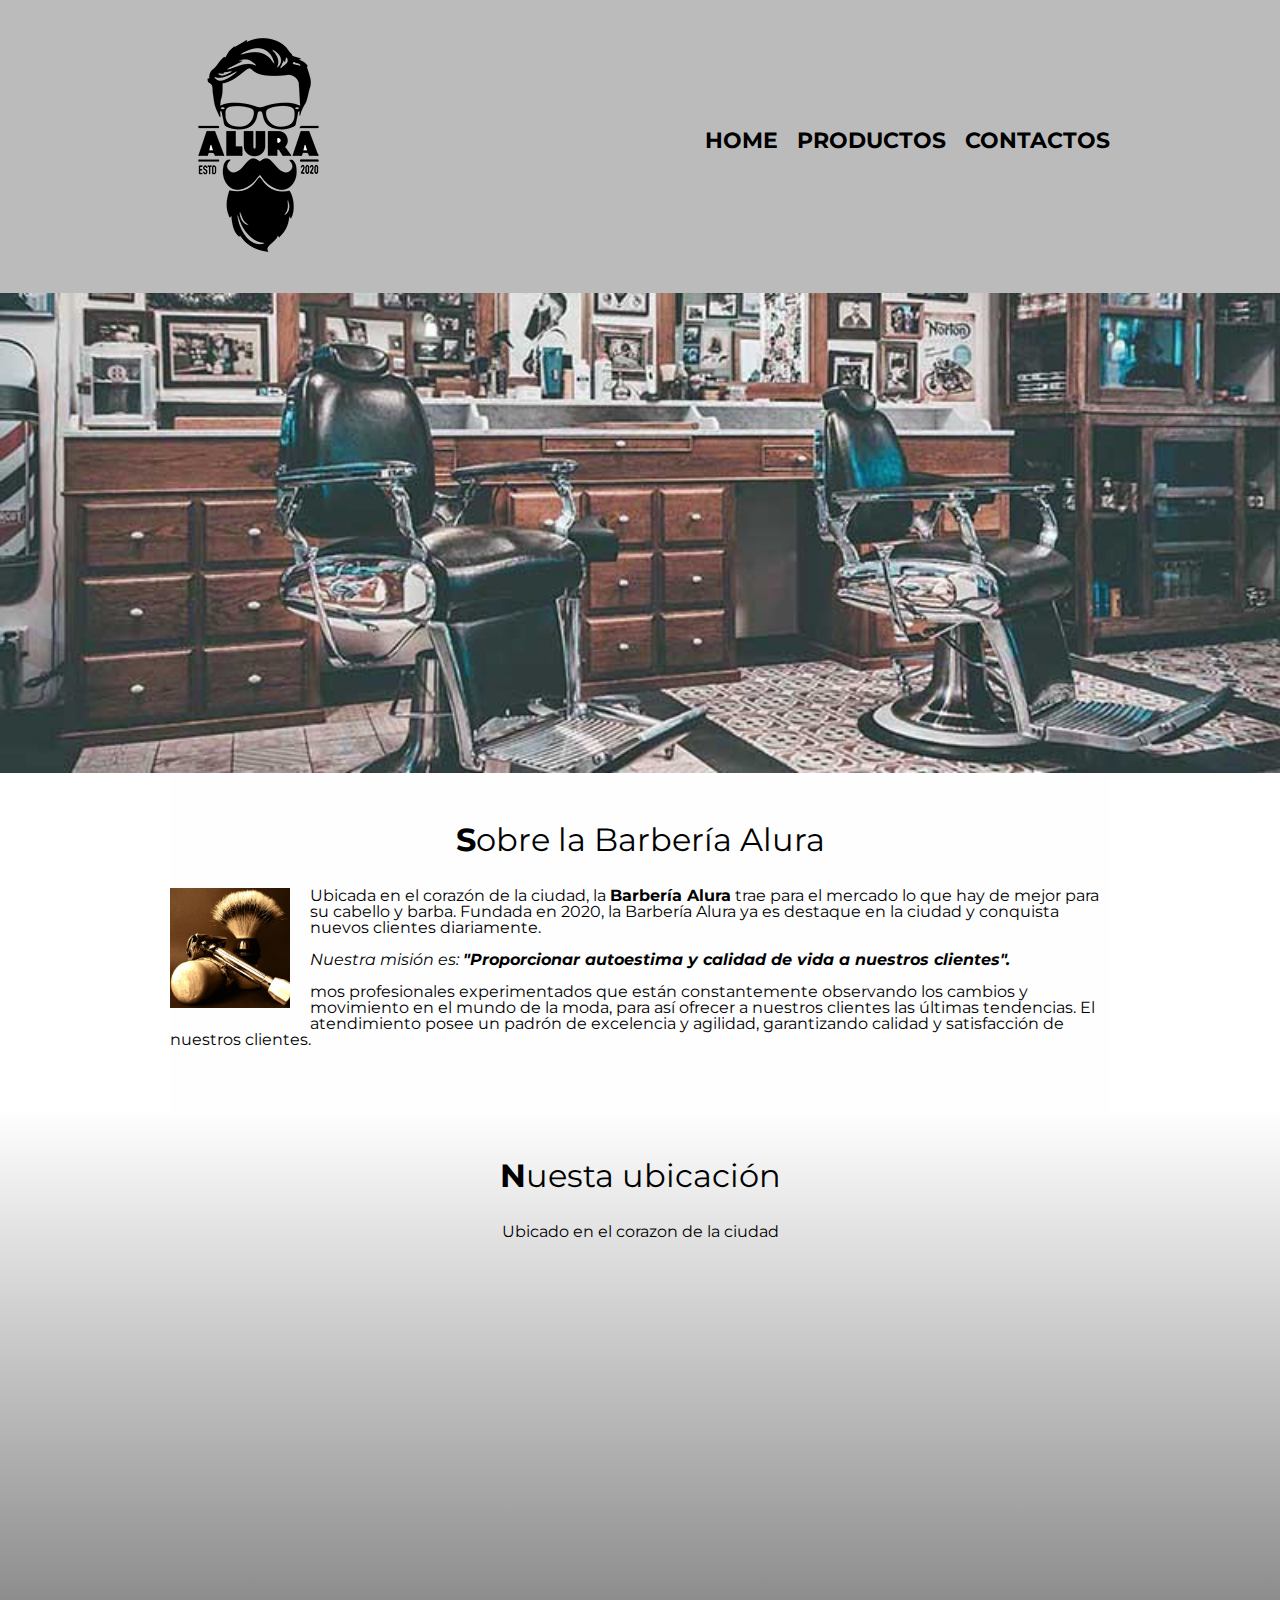
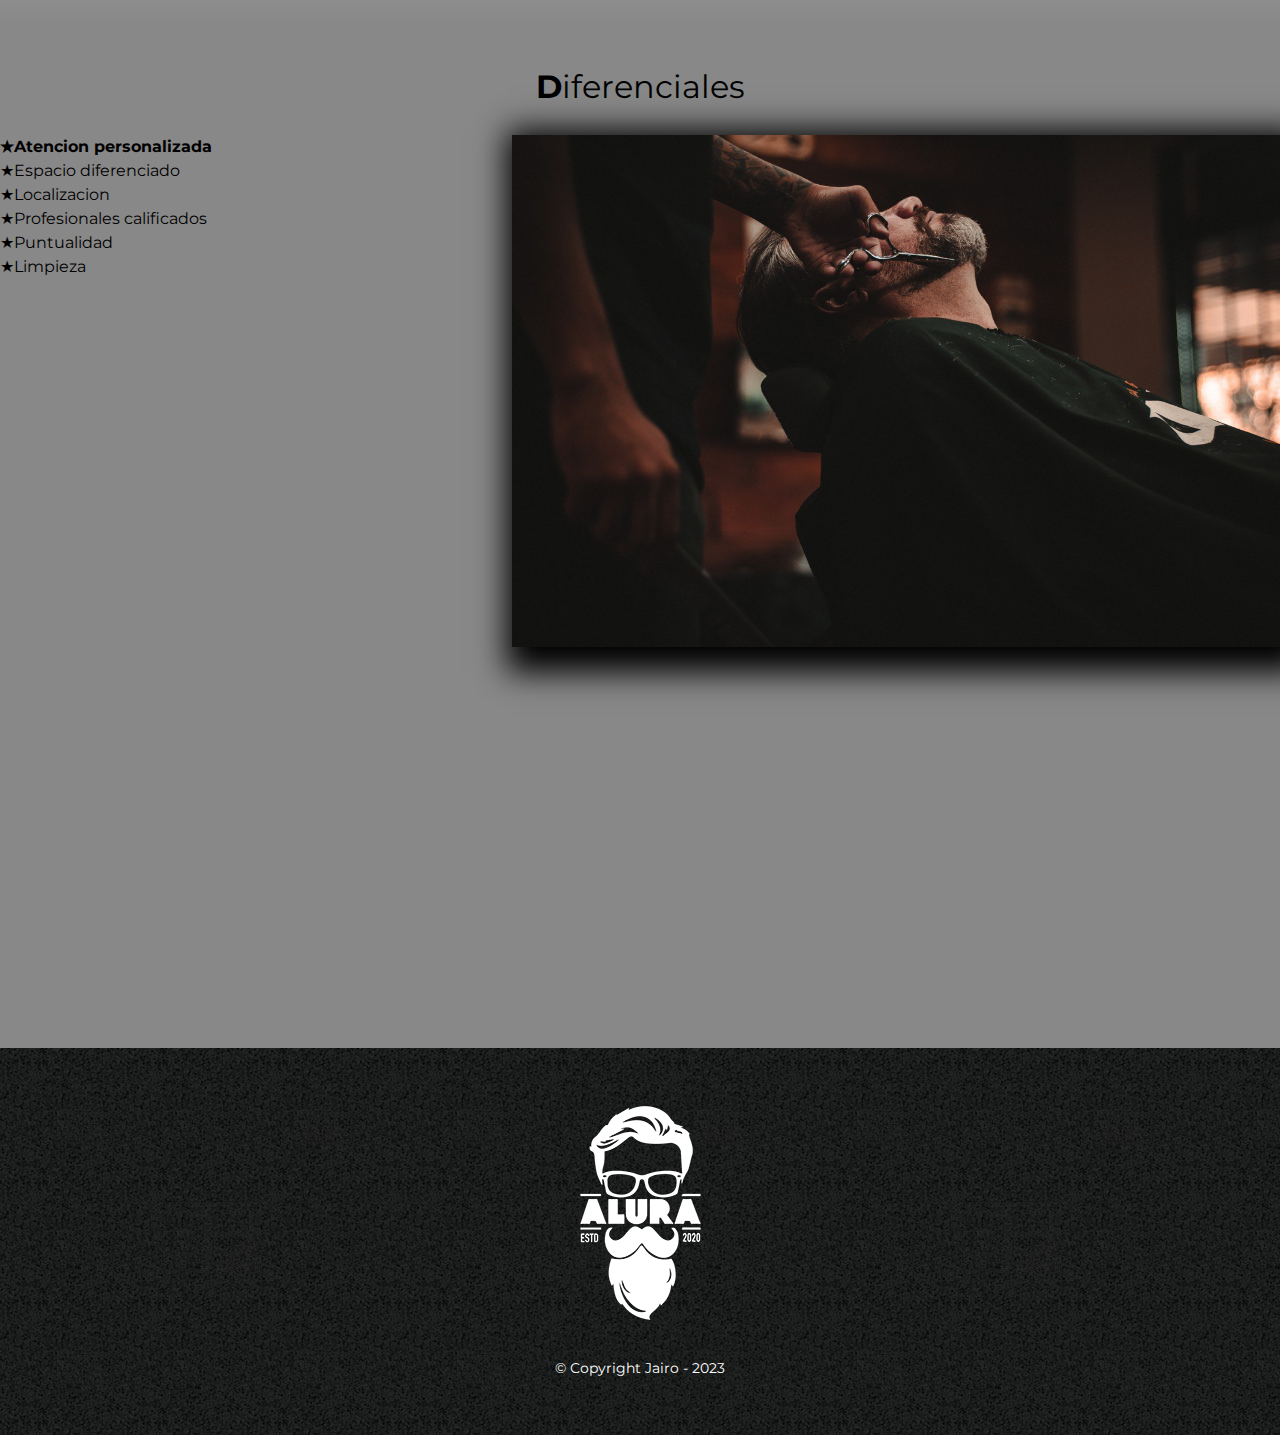
<file: index.html>
<!DOCTYPE html>
<html lang="es">
    <head>
        <meta charset="UTF-8">
        <meta name="viewport" content="width=device-width, initial-scale=1.0">
        <title>Cursos de DevOps de Alura</title>
        <link rel="stylesheet" href="reset.css">
        <link rel="stylesheet" href="style.css">
        <link rel="preconnect" href="https://fonts.googleapis.com">
        <link rel="preconnect" href="https://fonts.gstatic.com" crossorigin>
        <link href="https://fonts.googleapis.com/css2?family=Montserrat:wght@300&display=swap" rel="stylesheet">
    </head>
    <body>
        <header>
            <div class="caja">
                <h1><img src="imagenes/logo.png"></h1>
                <nav>
                    <ul class="navegacion">
                        <li><a href="index.html">Home</a></li>
                        <li><a href="productos.html">Productos</a></li>
                        <li><a href="contacto.html">Contactos</a></li>
                    </ul>
                </nav>
            </div>
        </header>
        <img class="banner" src="banner/banner.jpg">
        <main>
            <section class="principal">
                <h2 class="titulo-principal">Sobre la Barbería Alura</h2>
                <img class="utensilios" src="imagenes/utensilios.jpg" alt="Utensilios">
                <p>Ubicada en el corazón de la ciudad, la <strong>Barbería Alura</strong> trae para el mercado lo que hay de mejor para su cabello y barba. Fundada en 2020, la Barbería Alura ya es destaque en la ciudad y conquista nuevos clientes diariamente. </p>
                <p id="mision"><em> Nuestra misión es: <strong> "Proporcionar autoestima y calidad de vida a nuestros clientes".</strong></em></p>
                <p>mos profesionales experimentados que están constantemente observando los cambios y movimiento en el mundo de la moda, para así ofrecer a nuestros clientes las últimas tendencias. El atendimiento posee un padrón de excelencia y agilidad, garantizando calidad y satisfacción de nuestros clientes. </p>
            </section>
            <section class="mapa">
                <h3 class="titulo-principal">Nuesta ubicación</h3>
                <p>Ubicado en el corazon de la ciudad</p>
                <div class="mapa-contenido">
                    <iframe src="https://www.google.com/maps/embed?pb=!1m16!1m12!1m3!1d3656.4289778309017!2d-46.63567368507177!3d-23.588943468496417!2m3!1f0!2f0!3f0!3m2!1i1024!2i768!4f13.1!2m1!1scaelum%20alura!5e0!3m2!1ses-419!2smx!4v1681238448559!5m2!1ses-419!2smx" width="100%" height="300" style="border:0;" allowfullscreen="" loading="lazy" referrerpolicy="no-referrer-when-downgrade"></iframe>
                </div>
                </section>
            <section class="diferenciales">
                <h3 class="titulo-principal">Diferenciales</h3>
                <div class="contendido-diferenciales">
                    <ul class="lista-diferenciales">
                        <li class="items">Atencion personalizada</li>
                        <li class="items">Espacio diferenciado</li>
                        <li class="items">Localizacion</li>
                        <li class="items">Profesionales calificados</li>
                        <li class="items">Puntualidad</li>
                        <li class="items">Limpieza</li>
                    </ul><img class="imagen-diferenciales" src="diferenciales/diferenciales.jpg">
                </div>
                <div class="video">
                    <iframe width="100%" height="315" src="https://www.youtube.com/embed/wcVVXUV0YUY" frameborder="0" allow="accelerometer; autoplay; clipboard-write; encrypted-media; gyroscope; picture-in-picture" allowfullscreen></iframe>
                </div>
            </section>
            
        </main>
        <footer>
            <img src="imagenes/logo-blanco.png">
            <p class="copyrigth">&copy Copyright Jairo - 2023</p>
        </footer>    
    </body>
</html>
</file>
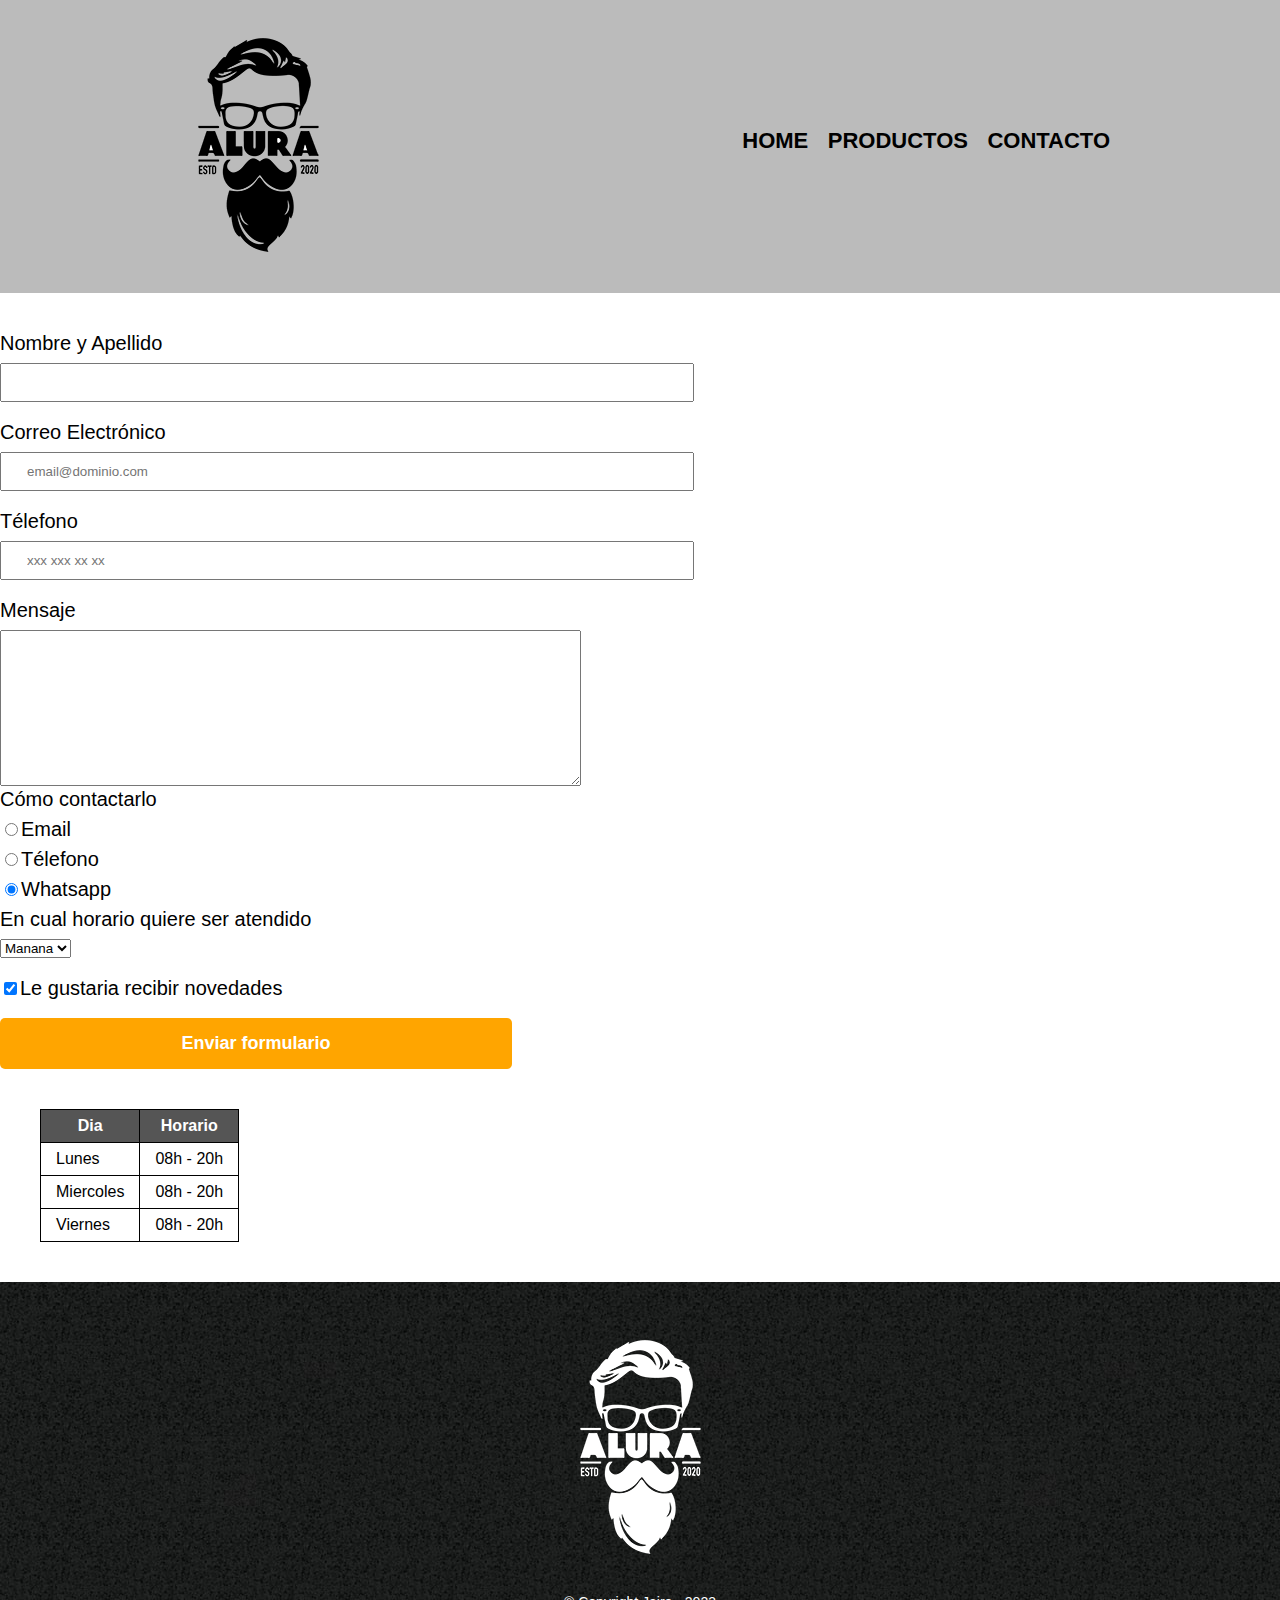
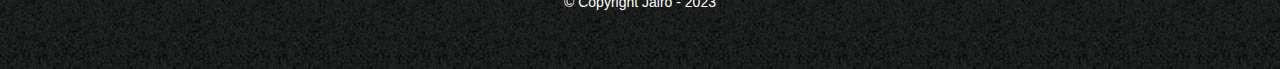
<file: contacto.html>
<!DOCTYPE html>
<html lang="es">
<head>
    <meta charset="UTF-8">
    <meta http-equiv="X-UA-Compatible" content="IE=edge">
    <meta name="viewport" content="width=device-width, initial-scale=1.0">
    <title>Contacto - Barbería Alura</title>
    <link rel="stylesheet" href="reset.css">
    <link rel="stylesheet" href="style.css">
</head>
<body>
    <header>
        <div class="caja">
            <h1><img src="imagenes/logo.png" alt="Logo"></h1>
            <nav>
                <ul class="navegacion">
                    <li><a href="index.html">Home</a></li>
                    <li><a href="productos.html">Productos</a></li>
                    <li><a href="contacto.html">Contacto</a></li>
                </ul>
            </nav>
        </div>
    </header>
    <main>
       <form action="">
        <label for="nombreapellido">Nombre y Apellido</label>
        <input type="text" name="" id="nombreapellido" class="input-padron" required>

        <label for="correoelectronico">Correo Electrónico</label>
        <input type="email" name="" id="correoelectronico" class="input-padron" placeholder="email@dominio.com" required>

        <label for="telefono">Télefono</label>
        <input type="tel" name="" id="telefono" class="input-padron" placeholder="xxx xxx xx xx" required>

        <label for="mensaje">Mensaje</label>
        <textarea name="" id="mensaje" cols="70" rows="10" required></textarea>

        <fieldset>
            <legend>Cómo contactarlo</legend>
            <label for="radio-email">
                <input type="radio" name="contacto" value="email" id="radio-email">Email
            </label>
            <label for="radio-telefono">
                <input type="radio" name="contacto" value="telefono" id="radio-telefono">Télefono
            </label>
            <label for="radio-whatsapp">
                <input type="radio"  name="contacto" value="hhatsapp" id="radio-whatsapp" checked>Whatsapp
            </label>
        </fieldset>

        <fieldset>
            <legend>En cual horario quiere ser atendido</legend>
            <select name="" id="">
                <option>Manana</option>
                <option>Tarde</option>
                <option>Noche</option>
            </select>
        </fieldset>

        <label class="checkbox">
            <input type="checkbox" name="" id="" checked>Le gustaria recibir novedades
        </label>

        <input type="submit" value="Enviar formulario" class="enviar">
       </form>

       <table>
        <thead>
            <tr>
                <th>Dia</th>
                <th>Horario</th>
            </tr>
        </thead>
        <tbody>
            <tr>
                <td>Lunes</td>
                <td>08h - 20h</td>
            </tr>
            <tr>
                <td>Miercoles</td>
                <td>08h - 20h</td>
            </tr>
            <tr>
                <td>Viernes</td>
                <td>08h - 20h</td>
            </tr>
        </tbody>
       </table>
    </main>
    <footer>
        <img src="imagenes/logo-blanco.png" alt="Logo">
        <p class="copyrigth">&copy Copyright Jairo - 2023</p>
    </footer>
</body>

</html>
</file>
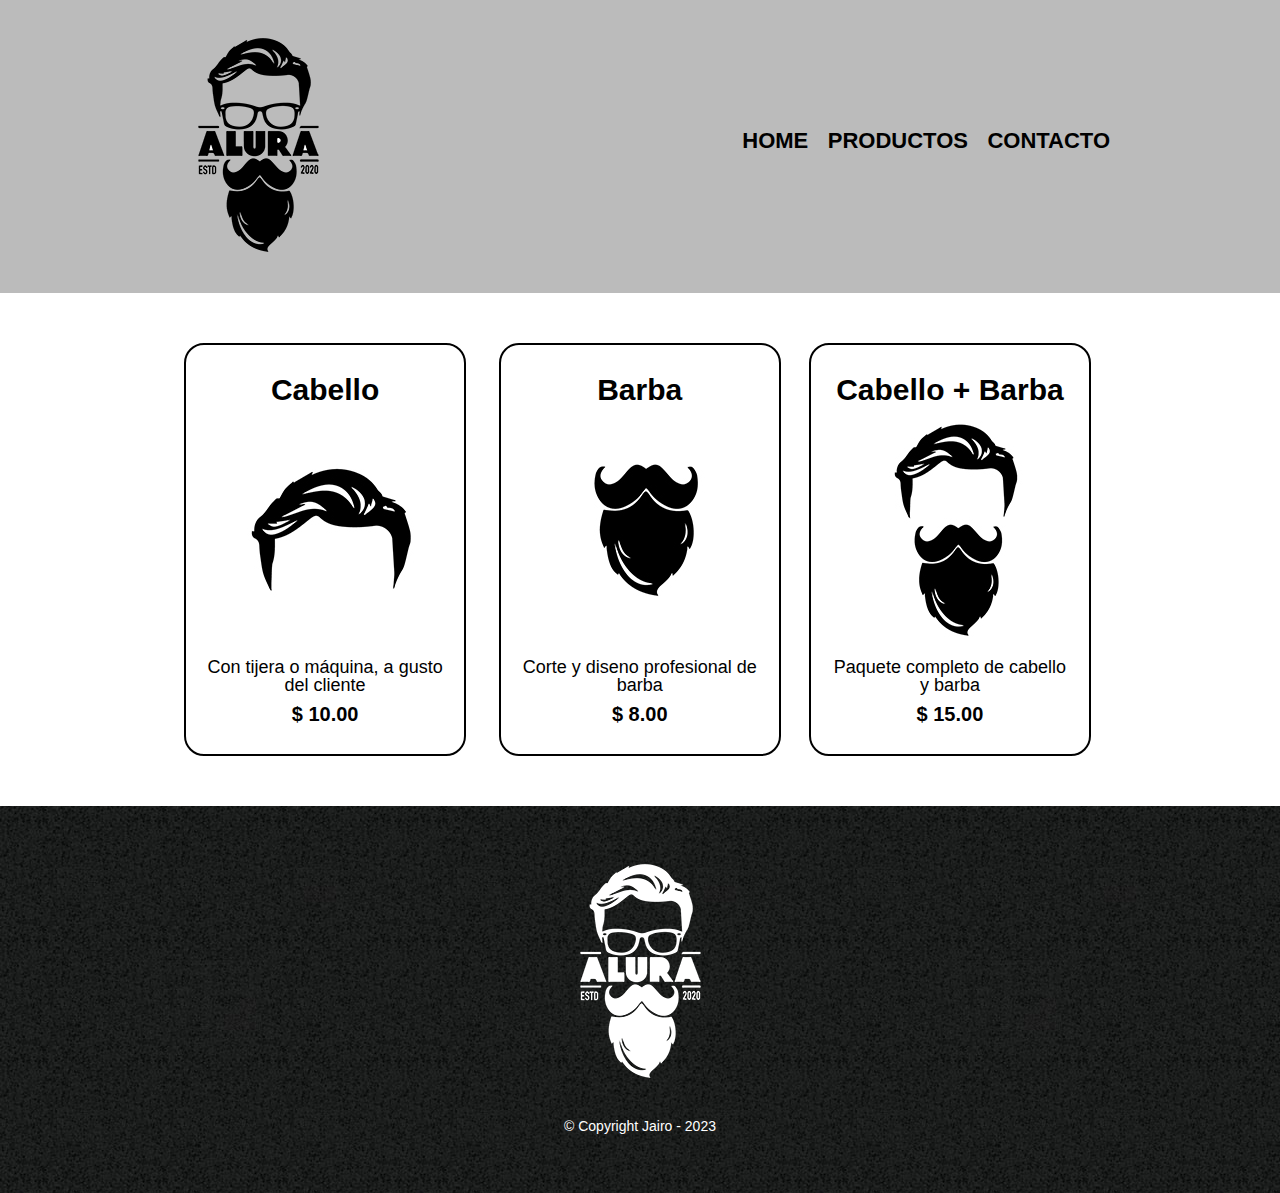
<file: productos.html>
<!DOCTYPE html>
<html lang="es">
<head>
    <meta charset="UTF-8">
    <meta http-equiv="X-UA-Compatible" content="IE=edge">
    <meta name="viewport" content="width=device-width, initial-scale=1.0">
    <title>Productos - Barbería Alura</title>
    <link rel="stylesheet" href="reset.css">
    <link rel="stylesheet" href="style.css">
</head>
<body>
    <header>
        <div class="caja">
            <h1><img src="imagenes/logo.png"></h1>
            <nav>
                <ul class="navegacion">
                    <li><a href="index.html">Home</a></li>
                    <li><a href="productos.html">Productos</a></li>
                    <li><a href="contacto.html">Contacto</a></li>
                </ul>
            </nav>
        </div>
    </header>
    <main>
        <ul class="productos">
            <li>
                <h2>Cabello</h2>
                <img src="imagenes/cabello.jpg" alt="">
                <p class="producto-descripcion">Con tijera o máquina, a gusto del cliente</p>
                <p class="producto-precio">$ 10.00</p>
            </li>
            <li>
                <h2>Barba</h2>
                <img src="imagenes/barba.jpg" alt="">
                <p class="producto-descripcion">Corte y diseno profesional de barba</p>
                <p class="producto-precio">$ 8.00</p>
            </li><li>
                <h2>Cabello + Barba</h2>
                <img src="imagenes/cabello+barba.jpg" alt="">
                <p class="producto-descripcion">Paquete completo de cabello y barba</p>
                <p class="producto-precio">$ 15.00</p>
            </li>
        </ul>
    </main>
    <footer>
        <img src="imagenes/logo-blanco.png">
        <p class="copyrigth">&copy Copyright Jairo - 2023</p>
    </footer>
</body>

</html>
</file>
<file: style.css>
body{
    font-family: 'Montserrat', sans-serif;
}

header{
    background:  #BBBBBB;
    padding: 20px 0;
}

.caja{
    width: 940px;
    position: relative;
    margin: 0 auto;
}

nav{
    position: absolute;
    top: 110px;
    right: 0;
}

nav li{
    display: inline;
    margin: 0 0 0 15px;
}

nav a{
    text-transform: uppercase;
    color: #000000;
    font-weight: bold;
    font-size: 22px;
    text-decoration: none;
}

nav a:hover{
    color: #c78c19;
    text-decoration: underline;
}

.productos{
    width: 940px;
    margin: 0 auto;
    padding: 50px;
}

.productos li{
    display: inline-block;
    text-align: center;
    width: 30%;
    vertical-align: top;
    margin: 0 1.5%;
    padding: 30px 20px;
    box-sizing: border-box;
    border: 2px solid #000000;
    border-radius: 20px;
}

.productos li:hover{
    border-color: #c78c19;
}

.productos li:active{
    border-color: #088c19;
}

.productos h2{
    font-size: 30px;
    font-weight: bold;
}

.productos li:hover h2{
    font-size: 33px;
}

.producto-descripcion{
    font-size: 18px;
}

.producto-precio{
    font-size: 20px;
    font-weight: bold;
    margin-top: 10px;
}

footer{
    text-align: center;
    background: url(imagenes/bg.jpg);
    padding: 40px;
}

.copyrigth{
    color: #FFFFFF;
    font-size: 14px;
    margin: 20px;
}

form{
    margin: 40px 0;
}

form label, form legend{
    display: block;
    font-size: 20px;
    margin:  0 0 10px;
}

.input-padron{
    display: block;
    margin: 0 0 20px;
    padding: 10px 25px;
    width: 50%;
}

.checkbox{
    margin: 20px 0;
}

.enviar{
    width: 40%;
    padding: 15px 0;
    font-size: 18px;
    font-weight: bold;
    color: white;
    background: orange;
    border: none;
    border-radius: 5px;
    transition: 1s all;
    cursor: pointer;
}

.enviar:hover{
    background: darkorange;
    transform: scale(1.2);
}

table{
    margin: 40px 40px;
}

thead{
    background: #555555;
    color: white;
    font-weight: bold;
}

td, th{
    border: 1px solid #000000;
    padding: 8px 15px;
}

.banner{
    width: 100%;
}

.principal{
    padding: 3em 0;
    background: #FEFEFE;
    width: 940px;
    margin: 0 auto;
}

.titulo-principal{
    text-align: center;
    font-size: 2em;
    margin: 0 0 1em;
    clear: left;
}

.titulo-principal:first-letter{
    font-weight: bold;
}

.principal p{
    margin: 0 0 1em;
}

.principal strong{
    font-weight: bold;
}

.principal em{
    font-style: italic;
}

.utensilios{
    width: 120px;
    float: left;
    margin: 0 20px 20px 0;
}

.mapa{
    padding: 3em 0;
    background: linear-gradient(#FEFEFE, #888888);
}

.mapa p{
    margin: 0 0 2em;
    text-align: center;
}

.mapa-contenido{
    width: 940px;
    margin: 0 auto;
}

.diferenciales{
    padding: 3em 0;
    background: #888888;
}

.contenido-diferenciales{
    width: 640px;
    margin: 0 auto;
}

.lista-diferenciales{
    width: 40%;
    display: inline-block;
    vertical-align: top;
}

.items{
    line-height: 1.5;
}

.items:before{
    content: '★';
}

.items:first-child{
    font-weight: bold;
}

.imagen-diferenciales{
    width: 60%;
    transition: 400ms;
    box-shadow: 10px 10px 30px 15px#000000;
}

.imagen-diferenciales:hover{
    opacity: 0.3;
}

.video{
    width: 560px;
    margin: 1em auto;
}

@media screen and (max-width:480px){
    h1{
        text-align: center;
    }

    nav{
        position: static;
    }

    .caja, .principal, .mapa-contenido, .contenido-diferenciales, .video{
        width: auto;
    }

    .lista-diferenciales, .imagen-diferenciales{
       width: 100%; 
    }
}
</file>
